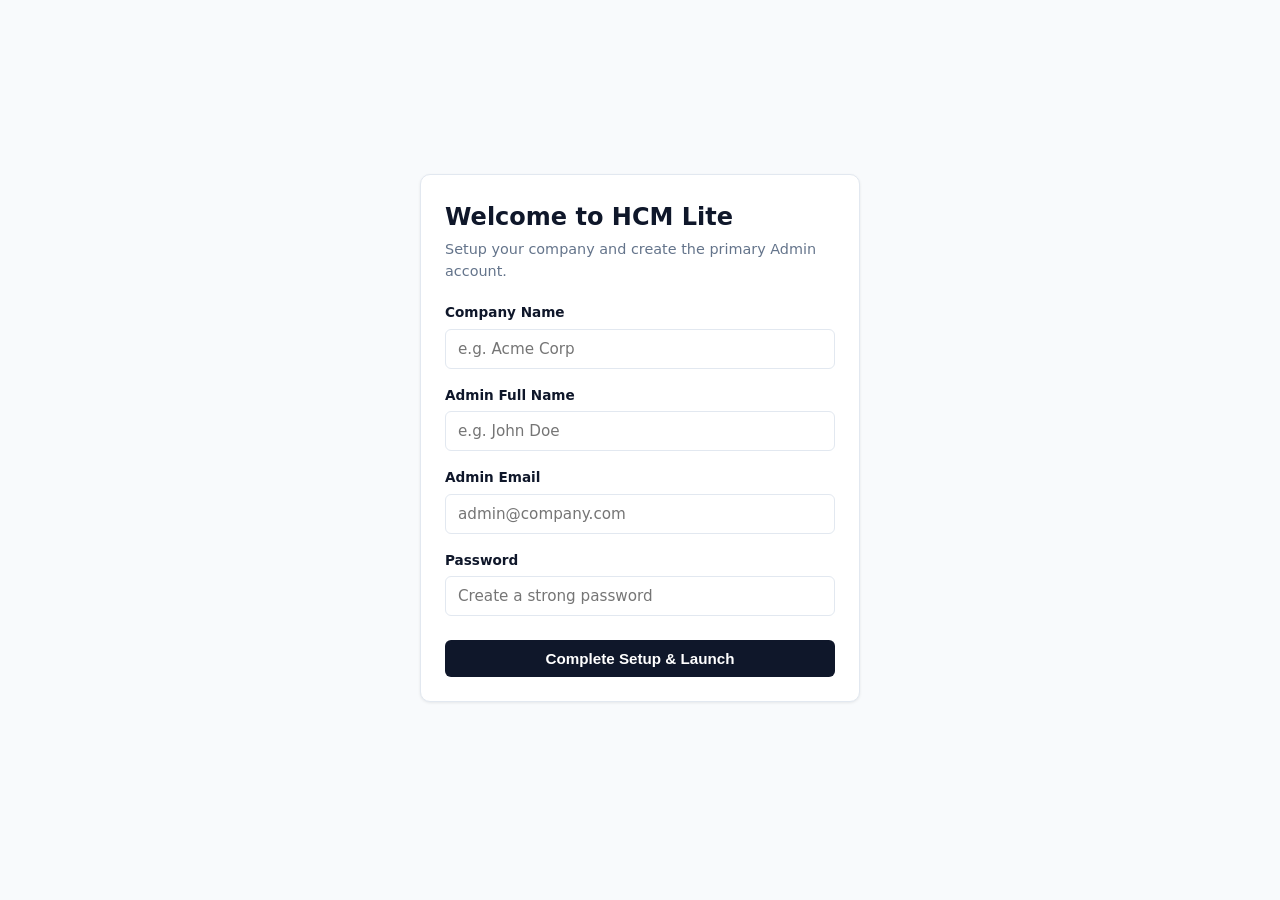
<file: index.html>
<!doctype html>
<html lang="en">
  <head>
    <meta charset="UTF-8" />
    <meta name="viewport" content="width=device-width, initial-scale=1.0" />
    <title>HCM Lite - Login & Setup</title>
    <link rel="stylesheet" href="css/style.css" />
  </head>
  <body>
    <div class="auth-wrapper">
      <!-- 1. First-Run Setup Form -->
      <div id="setupBox" class="card auth-box" style="display: none">
        <h2 style="margin-bottom: 4px">Welcome to HCM Lite</h2>
        <p
          style="
            color: var(--text-muted);
            font-size: 0.9rem;
            margin-bottom: 20px;
          "
        >
          Setup your company and create the primary Admin account.
        </p>

        <form id="setupForm" novalidate>
          <div class="form-group" id="group-compName">
            <label for="companyName">Company Name</label>
            <input
              type="text"
              id="companyName"
              class="form-control"
              placeholder="e.g. Acme Corp"
              required
            />
            <div class="error-text">Company name is required.</div>
          </div>

          <div class="form-group" id="group-adminName">
            <label for="adminName">Admin Full Name</label>
            <input
              type="text"
              id="adminName"
              class="form-control"
              placeholder="e.g. John Doe"
              required
            />
            <div class="error-text">Admin name is required.</div>
          </div>

          <div class="form-group" id="group-adminEmail">
            <label for="adminEmail">Admin Email</label>
            <input
              type="email"
              id="adminEmail"
              class="form-control"
              placeholder="admin@company.com"
              required
            />
            <div class="error-text">Please provide a valid email address.</div>
          </div>

          <div class="form-group" id="group-adminPass">
            <label for="adminPassword">Password</label>
            <input
              type="password"
              id="adminPassword"
              class="form-control"
              placeholder="Create a strong password"
              required
            />
            <div class="error-text">
              Password must be at least 4 characters.
            </div>
          </div>

          <button
            type="submit"
            class="btn btn-primary"
            style="width: 100%; margin-top: 8px"
          >
            Complete Setup & Launch
          </button>
        </form>
      </div>

      <!-- 2. Regular Login Form -->
      <div id="loginBox" class="card auth-box" style="display: none">
        <h2 id="displayCompanyName" style="margin-bottom: 4px">HCM Lite</h2>
        <p
          style="
            color: var(--text-muted);
            font-size: 0.9rem;
            margin-bottom: 20px;
          "
        >
          Sign in to access your portal.
        </p>

        <form id="loginForm" novalidate>
          <div class="form-group" id="group-loginEmail">
            <label for="loginEmail">Email Address</label>
            <input
              type="email"
              id="loginEmail"
              class="form-control"
              placeholder="name@company.com"
              required
            />
            <div class="error-text">Enter a valid email.</div>
          </div>

          <div class="form-group" id="group-loginPass">
            <label for="loginPassword">Password</label>
            <input
              type="password"
              id="loginPassword"
              class="form-control"
              placeholder="Your password"
              required
            />
            <div class="error-text">Password is required.</div>
          </div>

          <div
            id="loginAlert"
            style="
              display: none;
              padding: 10px;
              margin-bottom: 14px;
              border-radius: var(--radius-sm);
              font-size: 0.85rem;
              background: var(--danger-bg);
              color: var(--danger);
            "
          ></div>

          <button type="submit" class="btn btn-primary" style="width: 100%">
            Sign In
          </button>
        </form>
      </div>
    </div>

    <!-- External Script Files -->
    <script src="js/storage.js"></script>
    <script src="js/auth.js"></script>
  </body>
</html>
</file>
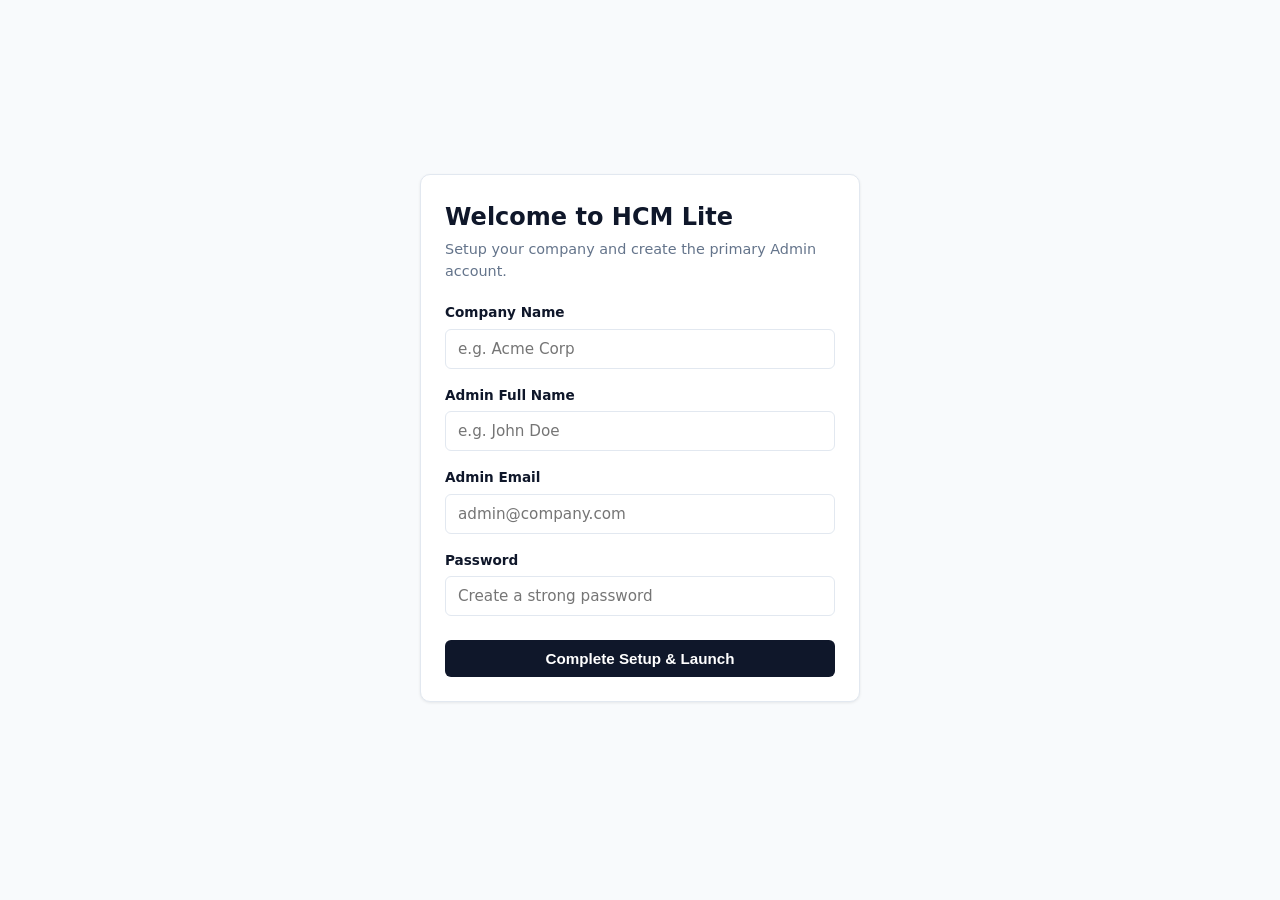
<file: pages/admin.html>
<!doctype html>
<html lang="en">
  <head>
    <meta charset="UTF-8" />
    <meta name="viewport" content="width=device-width, initial-scale=1.0" />
    <title>Admin Dashboard - HCM Lite</title>
    <link rel="stylesheet" href="../css/style.css" />
  </head>
  <body>
    <!-- Top Navigation Bar -->
    <header class="navbar">
      <div class="nav-brand" id="navCompanyName">HCM Lite</div>
      <nav class="nav-links">
        <a href="admin.html" class="active">Dashboard</a>
        <a href="employees.html">Employees</a>
        <a href="leaves.html">Leaves</a>
        <a href="settings.html">Settings</a>
        <button id="logoutBtn" class="btn btn-outline btn-sm">Logout</button>
      </nav>
    </header>

    <!-- Main Content Container -->
    <main class="container">
      <div style="margin-bottom: 24px">
        <h1 style="font-size: 1.5rem; margin-bottom: 4px">Company Overview</h1>
        <p style="color: var(--text-muted); font-size: 0.9rem">
          Welcome back, <strong id="adminNameDisplay">Admin</strong>
        </p>
      </div>

      <!-- Overview Metric Cards (CSS Grid) -->
      <section
        style="
          display: grid;
          grid-template-columns: repeat(auto-fit, minmax(200px, 1fr));
          gap: 16px;
          margin-bottom: 24px;
        "
      >
        <div class="card" style="margin-bottom: 0">
          <div
            style="
              font-size: 0.85rem;
              color: var(--text-muted);
              font-weight: 600;
            "
          >
            Total Employees
          </div>
          <div
            id="statTotalEmployees"
            style="font-size: 2rem; font-weight: 700; margin-top: 8px"
          >
            0
          </div>
        </div>

        <div class="card" style="margin-bottom: 0">
          <div
            style="
              font-size: 0.85rem;
              color: var(--text-muted);
              font-weight: 600;
            "
          >
            Today Present
          </div>
          <div
            id="statTodayPresent"
            style="
              font-size: 2rem;
              font-weight: 700;
              color: var(--success);
              margin-top: 8px;
            "
          >
            0
          </div>
        </div>

        <div class="card" style="margin-bottom: 0">
          <div
            style="
              font-size: 0.85rem;
              color: var(--text-muted);
              font-weight: 600;
            "
          >
            Today Late
          </div>
          <div
            id="statTodayLate"
            style="
              font-size: 2rem;
              font-weight: 700;
              color: var(--warning);
              margin-top: 8px;
            "
          >
            0
          </div>
        </div>

        <div class="card" style="margin-bottom: 0">
          <div
            style="
              font-size: 0.85rem;
              color: var(--text-muted);
              font-weight: 600;
            "
          >
            Pending Leaves
          </div>
          <div
            id="statPendingLeaves"
            style="
              font-size: 2rem;
              font-weight: 700;
              color: var(--danger);
              margin-top: 8px;
            "
          >
            0
          </div>
        </div>
      </section>

      <!-- Company Announcement Post Card (PDF Item 13) -->
      <section class="card" style="margin-bottom: 24px">
        <h2 style="font-size: 1.1rem; margin-bottom: 8px">
          Company Announcement
        </h2>
        <p
          style="
            color: var(--text-muted);
            font-size: 0.85rem;
            margin-bottom: 14px;
          "
        >
          Broadcast an urgent notice or update to all employee dashboards.
        </p>
        <div style="display: flex; gap: 10px; flex-wrap: wrap">
          <input
            type="text"
            id="announcementInput"
            class="form-control"
            placeholder="e.g. Office will remain closed on Friday for maintenance."
            style="flex: 1; min-width: 250px"
          />
          <button id="btnPostAnnouncement" class="btn btn-primary btn-sm">
            Post
          </button>
          <button id="btnClearAnnouncement" class="btn btn-outline btn-sm">
            Clear
          </button>
        </div>
        <div
          id="announcementPostMsg"
          style="
            display: none;
            font-size: 0.8rem;
            color: var(--success);
            margin-top: 8px;
            font-weight: 600;
          "
        >
          Announcement updated successfully!
        </div>
      </section>

      <!-- Today's Attendance Table Preview -->
      <section class="card">
        <h2 style="font-size: 1.1rem; margin-bottom: 16px">
          Today's Attendance Status
        </h2>
        <div class="table-responsive">
          <table>
            <thead>
              <tr>
                <th>Employee</th>
                <th>Department</th>
                <th>Check In</th>
                <th>Check Out</th>
                <th>Status</th>
              </tr>
            </thead>
            <tbody id="todayAttendanceTableBody">
              <!-- Dynamically rendered via JS -->
            </tbody>
          </table>
        </div>
      </section>
    </main>

    <!-- Scripts -->
    <script src="../js/storage.js"></script>
    <script src="../js/auth.js"></script>
    <script src="../js/helper.js"></script>
    <script>
      // Page access security check
      protectPage("admin");

      document.addEventListener("DOMContentLoaded", () => {
        // Load session and company info
        const session = getSession();
        const company = getCompany();

        if (company) {
          document.getElementById("navCompanyName").textContent = company.name;
        }

        if (session) {
          document.getElementById("adminNameDisplay").textContent =
            session.name;
        }

        // Logout handler
        document.getElementById("logoutBtn").addEventListener("click", () => {
          logoutUser();
        });

        // Load stats from localStorage
        const users = getUsers();
        const employees = users.filter((u) => u.role === "employee");
        const attendance = getAttendance();
        const leaves = getLeaves();

        // 1. Total employees count
        document.getElementById("statTotalEmployees").textContent =
          employees.length;

        // 2. Pending leaves count
        const pendingLeaves = leaves.filter((l) => l.status === "pending");
        document.getElementById("statPendingLeaves").textContent =
          pendingLeaves.length;

        // 3. Today's attendance filter & Table render
        const todayStr = new Date().toISOString().split("T")[0];
        const todayRecords = attendance.filter((a) => a.date === todayStr);

        const presentCount = todayRecords.filter(
          (a) => a.status === "present",
        ).length;
        const lateCount = todayRecords.filter(
          (a) => a.status === "late",
        ).length;

        document.getElementById("statTodayPresent").textContent = presentCount;
        document.getElementById("statTodayLate").textContent = lateCount;

        // Render today's attendance table
        const tableBody = document.getElementById("todayAttendanceTableBody");
        tableBody.innerHTML = "";

        if (todayRecords.length === 0) {
          tableBody.innerHTML = `
            <tr>
              <td colspan="5" style="text-align: center; color: var(--text-muted); padding: 24px;">
                No attendance records logged for today yet.
              </td>
            </tr>
          `;
        } else {
          todayRecords.forEach((rec) => {
            const emp = employees.find(
              (u) => String(u.id) === String(rec.employeeId),
            );
            const empName = emp ? emp.name : "Unknown Employee";
            const empDept = emp ? emp.department : "General";

            let badgeClass = "badge-present";
            if (rec.status === "late") badgeClass = "badge-late";
            else if (rec.status === "halfday") badgeClass = "badge-halfday";
            else if (rec.status === "absent") badgeClass = "badge-absent";

            const tr = document.createElement("tr");
            tr.innerHTML = `
              <td><strong>${empName}</strong></td>
              <td><span class="badge" style="background: #e2e8f0; color: #334155;">${empDept}</span></td>
              <td>${rec.checkIn || "--:--"}</td>
              <td>${rec.checkOut || "--:--"}</td>
              <td><span class="badge ${badgeClass}">${rec.status}</span></td>
            `;
            tableBody.appendChild(tr);
          });
        }

        // Announcement handlers (PDF Item 13)
        const announcementInput = document.getElementById("announcementInput");
        const btnPostAnnouncement = document.getElementById(
          "btnPostAnnouncement",
        );
        const btnClearAnnouncement = document.getElementById(
          "btnClearAnnouncement",
        );
        const announcementPostMsg = document.getElementById(
          "announcementPostMsg",
        );

        // Load existing announcement
        announcementInput.value = getAnnouncement() || "";

        btnPostAnnouncement.addEventListener("click", () => {
          const text = announcementInput.value.trim();
          saveAnnouncement(text);
          announcementPostMsg.textContent =
            "Announcement updated successfully!";
          announcementPostMsg.style.display = "block";
          setTimeout(() => {
            announcementPostMsg.style.display = "none";
          }, 2500);
        });

        btnClearAnnouncement.addEventListener("click", () => {
          announcementInput.value = "";
          saveAnnouncement("");
          announcementPostMsg.textContent = "Announcement cleared!";
          announcementPostMsg.style.display = "block";
          setTimeout(() => {
            announcementPostMsg.style.display = "none";
            announcementPostMsg.textContent =
              "Announcement updated successfully!";
          }, 2500);
        });
      });
    </script>
  </body>
</html>
</file>
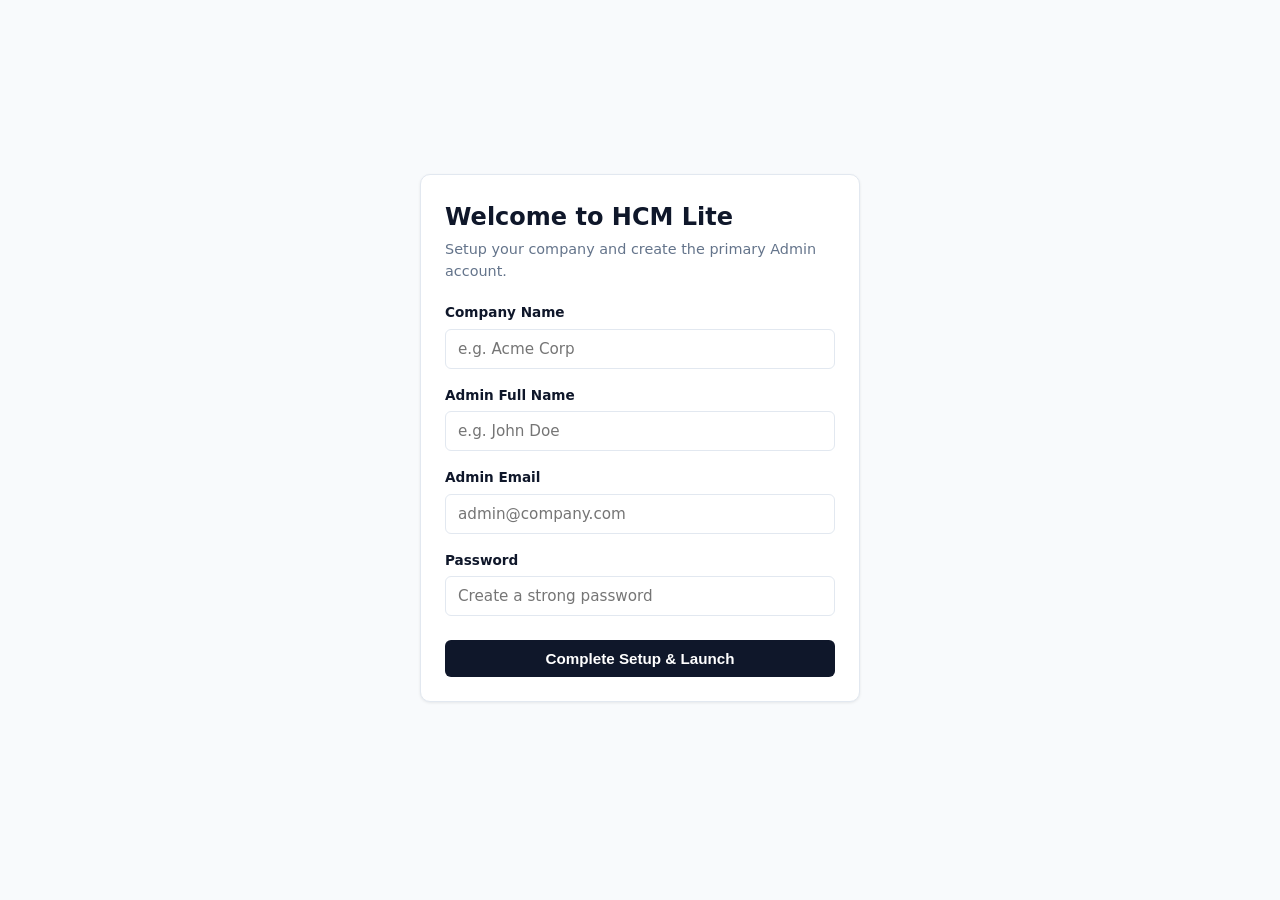
<file: pages/employee.html>
<!doctype html>
<html lang="en">
  <head>
    <meta charset="UTF-8" />
    <meta name="viewport" content="width=device-width, initial-scale=1.0" />
    <title>Employee Dashboard - HCM Lite</title>
    <link rel="stylesheet" href="../css/style.css" />
  </head>
  <body>
    <!-- Top Navigation Bar -->
    <header class="navbar">
      <div class="nav-brand" id="navCompanyName">HCM Lite</div>
      <nav class="nav-links">
        <a href="employee.html" class="active">My Dashboard</a>
        <a href="payslip.html">My Payslip</a>
        <button id="logoutBtn" class="btn btn-outline btn-sm">Logout</button>
      </nav>
    </header>

    <main class="container">
      <div
        style="
          display: flex;
          justify-content: space-between;
          align-items: center;
          margin-bottom: 24px;
          flex-wrap: wrap;
          gap: 12px;
        "
      >
        <div>
          <h1 style="font-size: 1.5rem; margin-bottom: 4px">
            Employee Self-Service
          </h1>
          <p style="color: var(--text-muted); font-size: 0.9rem">
            Welcome back, <strong id="empNameDisplay">Employee</strong> (<span
              id="empDeptDisplay"
              >Department</span
            >)
          </p>
        </div>
        <button id="btnOpenLeaveModal" class="btn btn-primary">
          + Apply for Leave
        </button>
      </div>

      <!-- Company Announcement Banner (PDF Item 13) -->
      <div
        id="employeeAnnouncementBox"
        class="card"
        style="
          display: none;
          background: #eff6ff;
          border-left: 4px solid #3b82f6;
          padding: 14px 18px;
          margin-bottom: 20px;
        "
      >
        <div style="font-size: 0.8rem; font-weight: 700; color: #1d4ed8; text-transform: uppercase; letter-spacing: 0.5px; margin-bottom: 4px;">
          📢 Company Announcement
        </div>
        <div id="employeeAnnouncementText" style="font-size: 0.95rem; color: #1e3a8a; line-height: 1.4;"></div>
      </div>

      <!-- Action Card: Daily Punching -->
      <section class="card">
        <h2 style="font-size: 1.1rem; margin-bottom: 12px">
          Today's Attendance Punch
        </h2>
        <div
          style="display: flex; gap: 16px; align-items: center; flex-wrap: wrap"
        >
          <button id="btnCheckIn" class="btn btn-primary">Check In</button>
          <button id="btnCheckOut" class="btn btn-outline" disabled>
            Check Out
          </button>
          <div
            id="punchStatusText"
            style="font-size: 0.9rem; color: var(--text-muted)"
          >
            Status: Not Checked In
          </div>
        </div>
      </section>

      <!-- Personal Summary Stats -->
      <section
        style="
          display: grid;
          grid-template-columns: repeat(auto-fit, minmax(200px, 1fr));
          gap: 16px;
          margin-bottom: 24px;
        "
      >
        <div class="card" style="margin-bottom: 0">
          <div
            style="
              font-size: 0.85rem;
              color: var(--text-muted);
              font-weight: 600;
            "
          >
            Present Days
          </div>
          <div
            id="statPresentDays"
            style="
              font-size: 2rem;
              font-weight: 700;
              color: var(--success);
              margin-top: 8px;
            "
          >
            0
          </div>
        </div>

        <div class="card" style="margin-bottom: 0">
          <div
            style="
              font-size: 0.85rem;
              color: var(--text-muted);
              font-weight: 600;
            "
          >
            Late Marks
          </div>
          <div
            id="statLateDays"
            style="
              font-size: 2rem;
              font-weight: 700;
              color: var(--warning);
              margin-top: 8px;
            "
          >
            0
          </div>
        </div>

        <div class="card" style="margin-bottom: 0">
          <div
            style="
              font-size: 0.85rem;
              color: var(--text-muted);
              font-weight: 600;
            "
          >
            Half Days
          </div>
          <div
            id="statHalfDays"
            style="
              font-size: 2rem;
              font-weight: 700;
              color: var(--warning);
              margin-top: 8px;
            "
          >
            0
          </div>
        </div>

        <div class="card" style="margin-bottom: 0">
          <div
            style="
              font-size: 0.85rem;
              color: var(--text-muted);
              font-weight: 600;
            "
          >
            Remaining Leaves
          </div>
          <div
            id="statLeavesLeft"
            style="
              font-size: 2rem;
              font-weight: 700;
              color: var(--primary);
              margin-top: 8px;
            "
          >
            0
          </div>
        </div>
      </section>

      <!-- Personal Attendance History Table -->
      <section class="card">
        <h2 style="font-size: 1.1rem; margin-bottom: 16px">
          My Attendance Records
        </h2>
        <div class="table-responsive">
          <table>
            <thead>
              <tr>
                <th>Date</th>
                <th>Check In</th>
                <th>Check Out</th>
                <th>Total Hours</th>
                <th>Status</th>
              </tr>
            </thead>
            <tbody id="attendanceTableBody"></tbody>
          </table>
        </div>
      </section>

      <!-- My Leave Applications Table -->
      <section class="card">
        <h2 style="font-size: 1.1rem; margin-bottom: 16px">
          My Leave Applications
        </h2>
        <div class="table-responsive">
          <table>
            <thead>
              <tr>
                <th>Type</th>
                <th>From</th>
                <th>To</th>
                <th>Days</th>
                <th>Reason</th>
                <th>Status</th>
                <th>Admin Comment</th>
              </tr>
            </thead>
            <tbody id="myLeavesTableBody"></tbody>
          </table>
        </div>
      </section>
    </main>

    <!-- Leave Application Modal -->
    <div
      id="leaveModal"
      style="
        display: none;
        position: fixed;
        inset: 0;
        background: rgba(0, 0, 0, 0.5);
        z-index: 100;
        align-items: center;
        justify-content: center;
        padding: 16px;
      "
    >
      <div class="card" style="width: 100%; max-width: 480px; margin: 0">
        <div
          style="
            display: flex;
            justify-content: space-between;
            align-items: center;
            margin-bottom: 16px;
          "
        >
          <h3>Apply for Leave</h3>
          <button
            id="btnCloseLeaveModal"
            style="
              background: none;
              border: none;
              font-size: 1.5rem;
              cursor: pointer;
              color: var(--text-muted);
            "
          >
            &times;
          </button>
        </div>

        <div
          id="leaveFormError"
          style="
            display: none;
            padding: 10px;
            margin-bottom: 14px;
            border-radius: var(--radius-sm);
            font-size: 0.85rem;
            background: var(--danger-bg);
            color: var(--danger);
          "
        ></div>

        <form id="leaveApplyForm" novalidate>
          <div class="form-group">
            <label for="leaveType">Leave Type</label>
            <select id="leaveType" class="form-control" required>
              <option value="Casual">Casual Leave</option>
              <option value="Sick">Sick Leave</option>
              <option value="Annual">Annual Leave</option>
            </select>
          </div>

          <div style="display: grid; grid-template-columns: 1fr 1fr; gap: 16px">
            <div class="form-group">
              <label for="leaveFrom">From Date</label>
              <input type="date" id="leaveFrom" class="form-control" required />
            </div>

            <div class="form-group">
              <label for="leaveTo">To Date</label>
              <input type="date" id="leaveTo" class="form-control" required />
            </div>
          </div>

          <div class="form-group">
            <label for="leaveReason">Reason</label>
            <textarea
              id="leaveReason"
              class="form-control"
              rows="3"
              placeholder="Brief reason..."
              required
            ></textarea>
          </div>

          <div
            style="
              display: flex;
              justify-content: flex-end;
              gap: 10px;
              margin-top: 16px;
            "
          >
            <button
              type="button"
              id="btnCancelLeaveModal"
              class="btn btn-outline"
            >
              Cancel
            </button>
            <button type="submit" class="btn btn-primary">
              Submit Application
            </button>
          </div>
        </form>
      </div>
    </div>

    <!-- Scripts -->
    <script src="../js/storage.js"></script>
    <script src="../js/auth.js"></script>
    <script src="../js/attendance.js"></script>
    <script src="../js/leave.js"></script>
    <script src="../js/helper.js"></script>
    <script>
      // Load announcement on employee dashboard
      document.addEventListener("DOMContentLoaded", () => {
        const announcementBox = document.getElementById("employeeAnnouncementBox");
        const announcementText = document.getElementById("employeeAnnouncementText");
        const activeNotice = getAnnouncement();

        if (activeNotice && activeNotice.trim() !== "") {
          announcementText.textContent = activeNotice;
          announcementBox.style.display = "block";
        } else {
          announcementBox.style.display = "none";
        }
      });
    </script>
  </body>
</html>
</file>
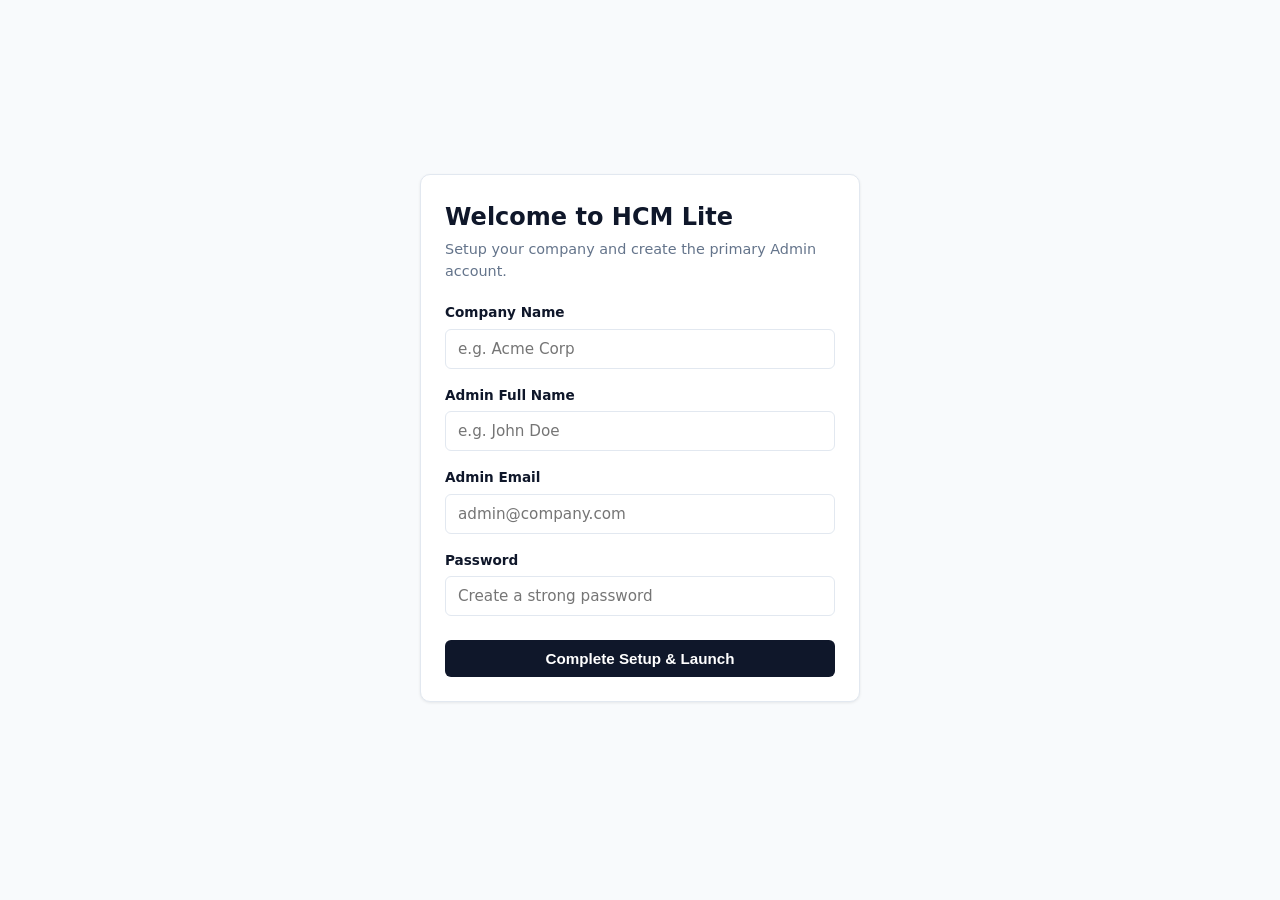
<file: pages/employees.html>
<!doctype html>
<html lang="en">
  <head>
    <meta charset="UTF-8" />
    <meta name="viewport" content="width=device-width, initial-scale=1.0" />
    <title>Manage Employees - HCM Lite</title>
    <link rel="stylesheet" href="../css/style.css" />
  </head>
  <body>
    <!-- Top Navigation Bar -->
    <header class="navbar">
      <div class="nav-brand" id="navCompanyName">HCM Lite</div>
      <nav class="nav-links">
        <a href="admin.html">Dashboard</a>
        <a href="employees.html" class="active">Employees</a>
        <a href="leaves.html">Leaves</a>
        <a href="settings.html">Settings</a>
        <button id="logoutBtn" class="btn btn-outline btn-sm">Logout</button>
      </nav>
    </header>

    <main class="container">
      <div
        style="
          display: flex;
          justify-content: space-between;
          align-items: center;
          margin-bottom: 24px;
          flex-wrap: wrap;
          gap: 12px;
        "
      >
        <div>
          <h1 style="font-size: 1.5rem; margin-bottom: 4px">
            Employees Management
          </h1>
          <p style="color: var(--text-muted); font-size: 0.9rem">
            Add new staff, assign departments, and maintain records.
          </p>
        </div>
        <button id="openAddModalBtn" class="btn btn-primary">
          + Add New Employee
        </button>
      </div>

      <!-- Search and Filter Controls -->
      <div class="card" style="padding: 16px; margin-bottom: 16px">
        <div style="display: grid; grid-template-columns: 2fr 1fr; gap: 16px">
          <div>
            <input
              type="text"
              id="searchInput"
              class="form-control"
              placeholder="Search by name or email..."
            />
          </div>
          <div>
            <select id="departmentFilter" class="form-control">
              <option value="ALL">All Departments</option>
              <option value="Engineering">Engineering</option>
              <option value="Design">Design</option>
              <option value="Marketing">Marketing</option>
              <option value="HR">HR</option>
              <option value="Finance">Finance</option>
              <option value="Operations">Operations</option>
            </select>
          </div>
        </div>
      </div>

      <!-- Employees Data Table -->
      <div class="card">
        <div class="table-responsive">
          <table>
            <thead>
              <tr>
                <th>Name</th>
                <th>Email</th>
                <th>Department</th>
                <th>Monthly Salary</th>
                <th>Actions</th>
              </tr>
            </thead>
            <tbody id="employeesTableBody">
              <!-- Dynamically populated via JS -->
            </tbody>
          </table>
        </div>
      </div>
    </main>

    <!-- Modal Form (Add / Edit Employee) -->
    <div
      id="employeeModal"
      style="
        display: none;
        position: fixed;
        inset: 0;
        background: rgba(0, 0, 0, 0.5);
        z-index: 100;
        align-items: center;
        justify-content: center;
        padding: 16px;
      "
    >
      <div class="card" style="width: 100%; max-width: 480px; margin: 0">
        <div
          style="
            display: flex;
            justify-content: space-between;
            align-items: center;
            margin-bottom: 16px;
          "
        >
          <h3 id="modalTitle">Add New Employee</h3>
          <button
            id="closeModalBtn"
            style="
              background: none;
              border: none;
              font-size: 1.5rem;
              cursor: pointer;
              color: var(--text-muted);
            "
          >
            &times;
          </button>
        </div>

        <form id="employeeForm" novalidate>
          <input type="hidden" id="employeeId" value="" />

          <div class="form-group" id="group-empName">
            <label for="empName">Full Name</label>
            <input
              type="text"
              id="empName"
              class="form-control"
              placeholder="e.g. Ali Ahmed"
              required
            />
            <div class="error-text">Full name is required.</div>
          </div>

          <div class="form-group" id="group-empEmail">
            <label for="empEmail">Email Address</label>
            <input
              type="email"
              id="empEmail"
              class="form-control"
              placeholder="ali@company.com"
              required
            />
            <div class="error-text" id="empEmailError">
              Valid email is required.
            </div>
          </div>

          <div class="form-group" id="group-empPassword">
            <label for="empPassword">Password (For employee login)</label>
            <input
              type="password"
              id="empPassword"
              class="form-control"
              placeholder="At least 4 characters"
              required
            />
            <div class="error-text">
              Password must be at least 4 characters.
            </div>
          </div>

          <div style="display: grid; grid-template-columns: 1fr 1fr; gap: 16px">
            <div class="form-group" id="group-empDept">
              <label for="empDept">Department</label>
              <select id="empDept" class="form-control" required>
                <option value="">Select Dept</option>
                <option value="Engineering">Engineering</option>
                <option value="Design">Design</option>
                <option value="Marketing">Marketing</option>
                <option value="HR">HR</option>
                <option value="Finance">Finance</option>
                <option value="Operations">Operations</option>
              </select>
              <div class="error-text">Select department.</div>
            </div>

            <div class="form-group" id="group-empSalary">
              <label for="empSalary">Monthly Salary</label>
              <input
                type="number"
                id="empSalary"
                class="form-control"
                placeholder="e.g. 60000"
                min="1"
                required
              />
              <div class="error-text">Salary must be greater than 0.</div>
            </div>
          </div>

          <div
            style="
              display: flex;
              justify-content: flex-end;
              gap: 10px;
              margin-top: 16px;
            "
          >
            <button type="button" id="cancelModalBtn" class="btn btn-outline">
              Cancel
            </button>
            <button type="submit" id="saveEmployeeBtn" class="btn btn-primary">
              Save Employee
            </button>
          </div>
        </form>
      </div>
    </div>

    <!-- Scripts -->
    <script src="../js/storage.js"></script>
    <script src="../js/auth.js"></script>
    <script src="../js/employees.js"></script>
  </body>
</html>
</file>
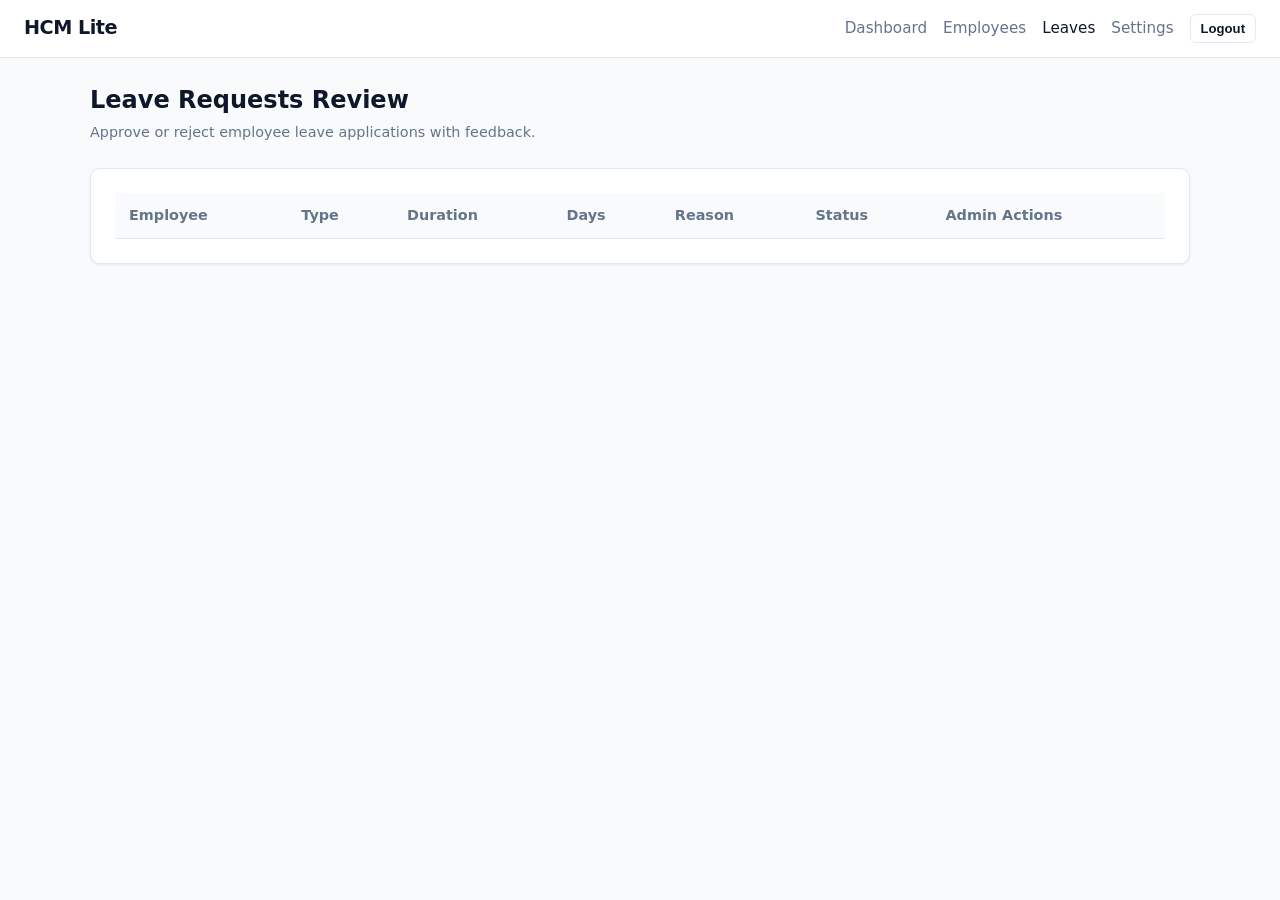
<file: pages/leaves.html>
<!doctype html>
<html lang="en">
  <head>
    <meta charset="UTF-8" />
    <meta name="viewport" content="width=device-width, initial-scale=1.0" />
    <title>Leave Requests - HCM Lite</title>
    <link rel="stylesheet" href="../css/style.css" />
  </head>
  <body>
    <!-- Top Navigation Bar -->
    <header class="navbar">
      <div class="nav-brand" id="navCompanyName">HCM Lite</div>
      <nav class="nav-links">
        <a href="admin.html">Dashboard</a>
        <a href="employees.html">Employees</a>
        <a href="leaves.html" class="active">Leaves</a>
        <a href="settings.html">Settings</a>
        <button id="logoutBtn" class="btn btn-outline btn-sm">Logout</button>
      </nav>
    </header>

    <main class="container">
      <div style="margin-bottom: 24px">
        <h1 style="font-size: 1.5rem; margin-bottom: 4px">
          Leave Requests Review
        </h1>
        <p style="color: var(--text-muted); font-size: 0.9rem">
          Approve or reject employee leave applications with feedback.
        </p>
      </div>

      <div class="card">
        <div class="table-responsive">
          <table>
            <thead>
              <tr>
                <th>Employee</th>
                <th>Type</th>
                <th>Duration</th>
                <th>Days</th>
                <th>Reason</th>
                <th>Status</th>
                <th>Admin Actions</th>
              </tr>
            </thead>
            <tbody id="adminLeavesTableBody">
              <!-- Dynamically populated via leave.js -->
            </tbody>
          </table>
        </div>
      </div>
    </main>

    <!-- Review Action Modal (Approve / Reject with Comment) -->
    <div
      id="reviewModal"
      style="
        display: none;
        position: fixed;
        inset: 0;
        background: rgba(0, 0, 0, 0.5);
        z-index: 100;
        align-items: center;
        justify-content: center;
        padding: 16px;
      "
    >
      <div class="card" style="width: 100%; max-width: 440px; margin: 0">
        <h3 id="reviewModalTitle" style="margin-bottom: 8px">Review Leave</h3>
        <p
          id="reviewModalSub"
          style="
            color: var(--text-muted);
            font-size: 0.85rem;
            margin-bottom: 16px;
          "
        ></p>

        <form id="reviewActionForm">
          <input type="hidden" id="reviewLeaveId" value="" />
          <input type="hidden" id="reviewDecision" value="" />

          <div class="form-group">
            <label for="adminComment">Comment / Note</label>
            <input
              type="text"
              id="adminComment"
              class="form-control"
              placeholder="e.g. Approved. Take care!"
              required
            />
          </div>

          <div
            style="
              display: flex;
              justify-content: flex-end;
              gap: 10px;
              margin-top: 16px;
            "
          >
            <button type="button" id="btnCancelReview" class="btn btn-outline">
              Cancel
            </button>
            <button type="submit" id="btnConfirmReview" class="btn btn-primary">
              Confirm
            </button>
          </div>
        </form>
      </div>
    </div>

    <!-- Scripts -->
    <script src="../js/storage.js"></script>
    <script src="../js/auth.js"></script>
    <script src="../js/leave.js"></script>
  </body>
</html>
</file>
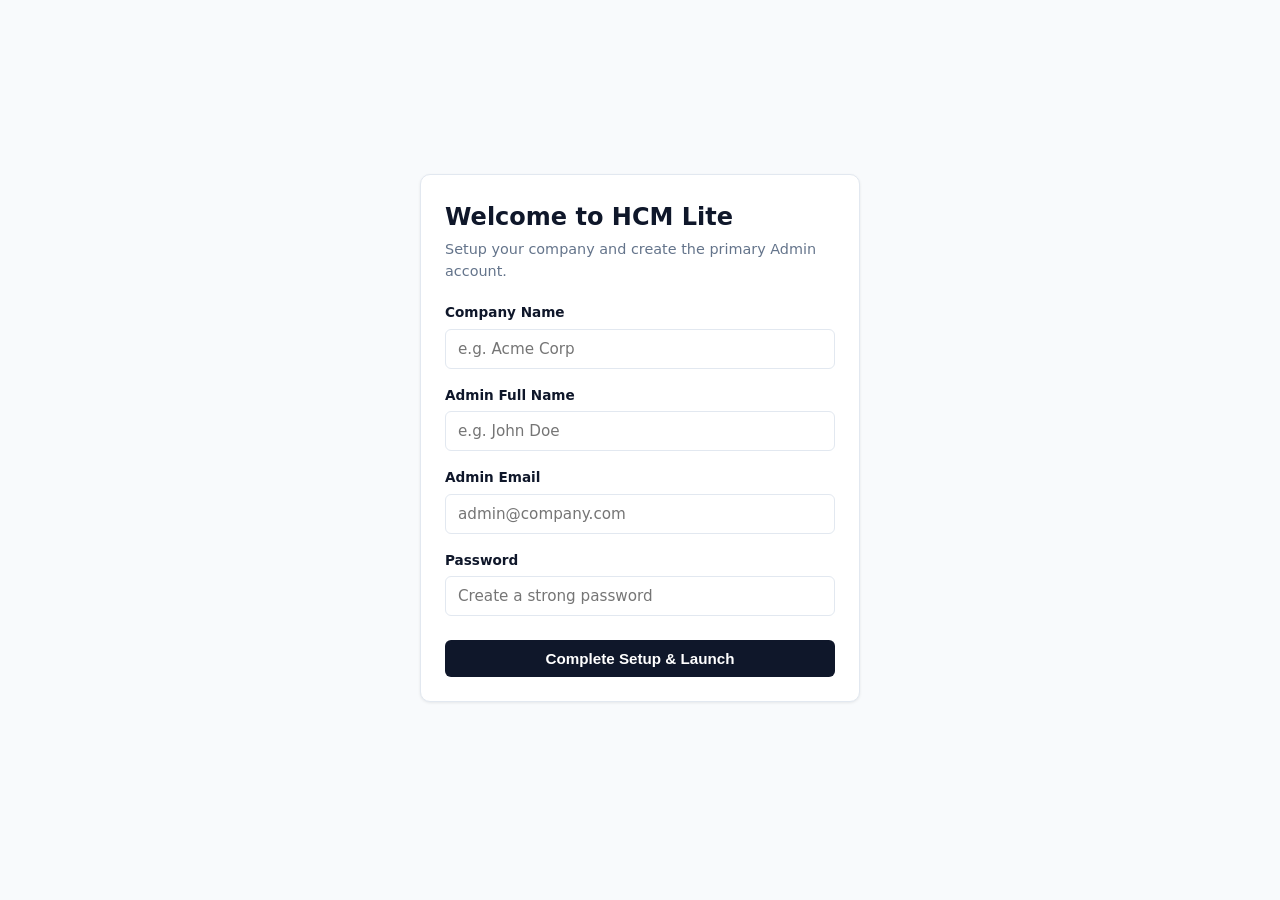
<file: pages/payslip.html>
<!doctype html>
<html lang="en">
  <head>
    <meta charset="UTF-8" />
    <meta name="viewport" content="width=device-width, initial-scale=1.0" />
    <title>Monthly Payslip - HCM Lite</title>
    <link rel="stylesheet" href="../css/style.css" />
    <style>
      @media print {
        .navbar,
        .no-print {
          display: none !important;
        }
        .container {
          width: 100% !important;
          max-width: 100% !important;
          padding: 0 !important;
        }
        .card {
          border: none !important;
          box-shadow: none !important;
          padding: 0 !important;
        }
      }
    </style>
  </head>
  <body>
    <!-- Top Navigation Bar -->
    <header class="navbar">
      <div class="nav-brand" id="navCompanyName">HCM Lite</div>
      <nav class="nav-links">
        <a href="#" id="backDashboardLink">Back to Dashboard</a>
        <button id="logoutBtn" class="btn btn-outline btn-sm">Logout</button>
      </nav>
    </header>

    <main class="container">
      <!-- Admin Employee Selector & Month Filters -->
      <div class="card no-print" style="padding: 16px; margin-bottom: 20px">
        <div
          style="
            display: flex;
            gap: 16px;
            align-items: center;
            justify-content: space-between;
            flex-wrap: wrap;
          "
        >
          <div
            style="
              display: flex;
              gap: 16px;
              align-items: center;
              flex-wrap: wrap;
            "
          >
            <div
              id="adminSelectorWrapper"
              style="display: none; min-width: 220px"
            >
              <label
                for="selectEmployee"
                style="
                  font-size: 0.8rem;
                  font-weight: 600;
                  display: block;
                  margin-bottom: 4px;
                "
                >Select Employee</label
              >
              <select id="selectEmployee" class="form-control"></select>
            </div>
            <div>
              <label
                for="selectMonth"
                style="
                  font-size: 0.8rem;
                  font-weight: 600;
                  display: block;
                  margin-bottom: 4px;
                "
                >Salary Month</label
              >
              <input type="month" id="selectMonth" class="form-control" />
            </div>
          </div>
          <div>
            <button
              id="btnPrintPayslip"
              class="btn btn-primary"
              style="margin-top: 18px"
            >
              Print / Save as PDF
            </button>
          </div>
        </div>
      </div>

      <!-- Printable Payslip Slip Card -->
      <div
        class="card"
        id="payslipContainer"
        style="
          max-width: 750px;
          margin: 0 auto;
          border: 1px solid var(--border-color);
          padding: 32px;
        "
      >
        <div
          style="
            border-bottom: 2px solid var(--text-main);
            padding-bottom: 16px;
            margin-bottom: 24px;
            display: flex;
            justify-content: space-between;
            align-items: flex-start;
          "
        >
          <div>
            <h2
              id="slipCompanyName"
              style="font-size: 1.4rem; font-weight: 700; margin-bottom: 2px"
            >
              Saylani IT
            </h2>
            <p style="color: var(--text-muted); font-size: 0.85rem">
              Official Monthly Salary Statement
            </p>
          </div>
          <div style="text-align: right">
            <span
              class="badge badge-approved"
              style="font-size: 0.85rem; padding: 6px 12px"
              >GENERATED</span
            >
            <div
              id="slipMonthDisplay"
              style="font-size: 0.9rem; font-weight: 600; margin-top: 6px"
            >
              October 2026
            </div>
          </div>
        </div>

        <!-- Employee Info Grid -->
        <div
          style="
            display: grid;
            grid-template-columns: 1fr 1fr;
            gap: 16px;
            margin-bottom: 24px;
            background: #f8fafc;
            padding: 16px;
            border-radius: var(--radius-sm);
          "
        >
          <div>
            <p style="font-size: 0.8rem; color: var(--text-muted)">
              Employee Name
            </p>
            <p id="slipEmpName" style="font-weight: 600">--</p>
          </div>
          <div>
            <p style="font-size: 0.8rem; color: var(--text-muted)">
              Email Address
            </p>
            <p id="slipEmpEmail" style="font-weight: 600">--</p>
          </div>
          <div>
            <p style="font-size: 0.8rem; color: var(--text-muted)">
              Department
            </p>
            <p id="slipEmpDept" style="font-weight: 600">--</p>
          </div>
          <div>
            <p style="font-size: 0.8rem; color: var(--text-muted)">
              Total Monthly Working Days
            </p>
            <p id="slipWorkingDays" style="font-weight: 600">22 Days</p>
          </div>
        </div>

        <!-- Calculation Breakdown Table -->
        <div class="table-responsive" style="margin-bottom: 24px">
          <table>
            <thead>
              <tr>
                <th>Attendance Metric</th>
                <th>Days Count</th>
                <th>Rate / Formula</th>
                <th style="text-align: right">Amount Impact</th>
              </tr>
            </thead>
            <tbody>
              <tr>
                <td>Basic Monthly Salary</td>
                <td>--</td>
                <td>Fixed Package</td>
                <td
                  style="text-align: right; font-weight: 600"
                  id="slipBasicSalary"
                >
                  Rs. 0
                </td>
              </tr>
              <tr>
                <td>Absent Days</td>
                <td id="slipAbsentCount">0</td>
                <td>Per Day Salary</td>
                <td
                  style="text-align: right; color: var(--danger)"
                  id="slipAbsentDeduction"
                >
                  - Rs. 0
                </td>
              </tr>
              <tr>
                <td>Half Days (Under 5 hrs)</td>
                <td id="slipHalfDayCount">0</td>
                <td>0.5 x Per Day</td>
                <td
                  style="text-align: right; color: var(--warning)"
                  id="slipHalfDayDeduction"
                >
                  - Rs. 0
                </td>
              </tr>
              <tr style="background: #f1f5f9; font-weight: 700">
                <td colspan="3">Net Payable Salary</td>
                <td
                  style="
                    text-align: right;
                    font-size: 1.1rem;
                    color: var(--success);
                  "
                  id="slipNetSalary"
                >
                  Rs. 0
                </td>
              </tr>
            </tbody>
          </table>
        </div>

        <div
          style="
            border-top: 1px dashed var(--border-color);
            padding-top: 20px;
            display: flex;
            justify-content: space-between;
            color: var(--text-muted);
            font-size: 0.8rem;
          "
        >
          <div>This is a system-generated payslip from HCM Lite.</div>
          <div>Authorized Signature: __________________</div>
        </div>
      </div>
    </main>

    <!-- Scripts -->
    <script src="../js/storage.js"></script>
    <script src="../js/auth.js"></script>
    <script>
      // Allow any logged in user
      protectPage();

      document.addEventListener("DOMContentLoaded", () => {
        const session = getSession();
        const company = getCompany() || {
          name: "HCM Lite",
          workingDays: ["Monday", "Tuesday", "Wednesday", "Thursday", "Friday"],
        };
        const users = getUsers();
        const employees = users.filter((u) => u.role === "employee");

        // UI elements
        const navBrand = document.getElementById("navCompanyName");
        const backLink = document.getElementById("backDashboardLink");
        const adminWrapper = document.getElementById("adminSelectorWrapper");
        const selectEmployee = document.getElementById("selectEmployee");
        const selectMonth = document.getElementById("selectMonth");
        const btnPrint = document.getElementById("btnPrintPayslip");

        navBrand.textContent = company.name;
        document.getElementById("slipCompanyName").textContent = company.name;
        document
          .getElementById("logoutBtn")
          .addEventListener("click", () => logoutUser());

        // Back link navigation based on role
        if (session.role === "admin") {
          backLink.href = "admin.html";
          adminWrapper.style.display = "block";
          // Populate employee select
          employees.forEach((emp) => {
            const opt = document.createElement("option");
            opt.value = emp.id;
            opt.textContent = `${emp.name} (${emp.department})`;
            selectEmployee.appendChild(opt);
          });
        } else {
          backLink.href = "employee.html";
        }

        // Set default current month (YYYY-MM)
        const now = new Date();
        const yearMonth = `${now.getFullYear()}-${String(now.getMonth() + 1).padStart(2, "0")}`;
        selectMonth.value = yearMonth;

        // Print handler
        btnPrint.addEventListener("click", () => {
          window.print();
        });

        // Calculate working days in a given year-month
        function getMonthWorkingDays(year, month) {
          const dayNames = [
            "Sunday",
            "Monday",
            "Tuesday",
            "Wednesday",
            "Thursday",
            "Friday",
            "Saturday",
          ];
          const validDays = company.workingDays || [
            "Monday",
            "Tuesday",
            "Wednesday",
            "Thursday",
            "Friday",
          ];
          const totalDays = new Date(year, month, 0).getDate();
          let count = 0;

          for (let d = 1; d <= totalDays; d++) {
            const dayOfWeek = dayNames[new Date(year, month - 1, d).getDay()];
            if (validDays.includes(dayOfWeek)) {
              count++;
            }
          }
          return count || 22; // fallback to 22 if none matched
        }

        // Render Payslip Calculation
        function generateSlip() {
          let targetEmpId =
            session.role === "admin" ? selectEmployee.value : session.id;
          const targetEmp = employees.find(
            (u) => String(u.id) === String(targetEmpId),
          );

          if (!targetEmp) {
            document.getElementById("payslipContainer").style.display = "none";
            return;
          }
          document.getElementById("payslipContainer").style.display = "block";

          const [selectedYear, selectedMonthStr] = selectMonth.value
            .split("-")
            .map(Number);
          const monthWorkingDays = getMonthWorkingDays(
            selectedYear,
            selectedMonthStr,
          );

          // Populate basic details
          document.getElementById("slipEmpName").textContent = targetEmp.name;
          document.getElementById("slipEmpEmail").textContent = targetEmp.email;
          document.getElementById("slipEmpDept").textContent =
            targetEmp.department;
          document.getElementById("slipWorkingDays").textContent =
            `${monthWorkingDays} Days`;

          const dateObj = new Date(selectedYear, selectedMonthStr - 1);
          document.getElementById("slipMonthDisplay").textContent =
            dateObj.toLocaleString("en-US", { month: "long", year: "numeric" });

          // Calculate attendance & deductions for selected month
          const attendance = getAttendance();
          const targetMonthPrefix = selectMonth.value; // "YYYY-MM"
          const monthRecords = attendance.filter(
            (a) =>
              String(a.employeeId) === String(targetEmp.id) &&
              a.date.startsWith(targetMonthPrefix),
          );

          const halfDays = monthRecords.filter(
            (a) => a.status === "halfday",
          ).length;
          const presentDays = monthRecords.filter(
            (a) => a.status === "present" || a.status === "late",
          ).length;

          // Leaves approved
          const leaves = getLeaves();
          const approvedLeaves = leaves.filter(
            (l) =>
              String(l.employeeId) === String(targetEmp.id) &&
              l.status === "approved" &&
              l.from.startsWith(targetMonthPrefix),
          );
          const leaveDaysCount = approvedLeaves.reduce(
            (sum, l) => sum + (Number(l.days) || 0),
            0,
          );

          // Absent days = month working days minus (present + halfdays + approved leaves)
          const attendedTotal = presentDays + halfDays + leaveDaysCount;
          const absentDays = Math.max(0, monthWorkingDays - attendedTotal);

          // Business Rules Formulas (PDF Section 3)
          const monthlySalary = Number(targetEmp.salary) || 0;
          const perDaySalary = monthlySalary / monthWorkingDays;
          const absentDeduction = perDaySalary * absentDays;
          const halfDayDeduction = perDaySalary * (0.5 * halfDays);
          const totalDeduction = absentDeduction + halfDayDeduction;
          const netSalary = Math.max(0, monthlySalary - totalDeduction);

          // Display in table
          document.getElementById("slipBasicSalary").textContent =
            `Rs. ${monthlySalary.toLocaleString()}`;
          document.getElementById("slipAbsentCount").textContent =
            `${absentDays} day(s)`;
          document.getElementById("slipAbsentDeduction").textContent =
            `- Rs. ${Math.round(absentDeduction).toLocaleString()}`;
          document.getElementById("slipHalfDayCount").textContent =
            `${halfDays} day(s)`;
          document.getElementById("slipHalfDayDeduction").textContent =
            `- Rs. ${Math.round(halfDayDeduction).toLocaleString()}`;
          document.getElementById("slipNetSalary").textContent =
            `Rs. ${Math.round(netSalary).toLocaleString()}`;
        }

        selectEmployee.addEventListener("change", generateSlip);
        selectMonth.addEventListener("change", generateSlip);

        generateSlip();
      });
    </script>
  </body>
</html>
</file>
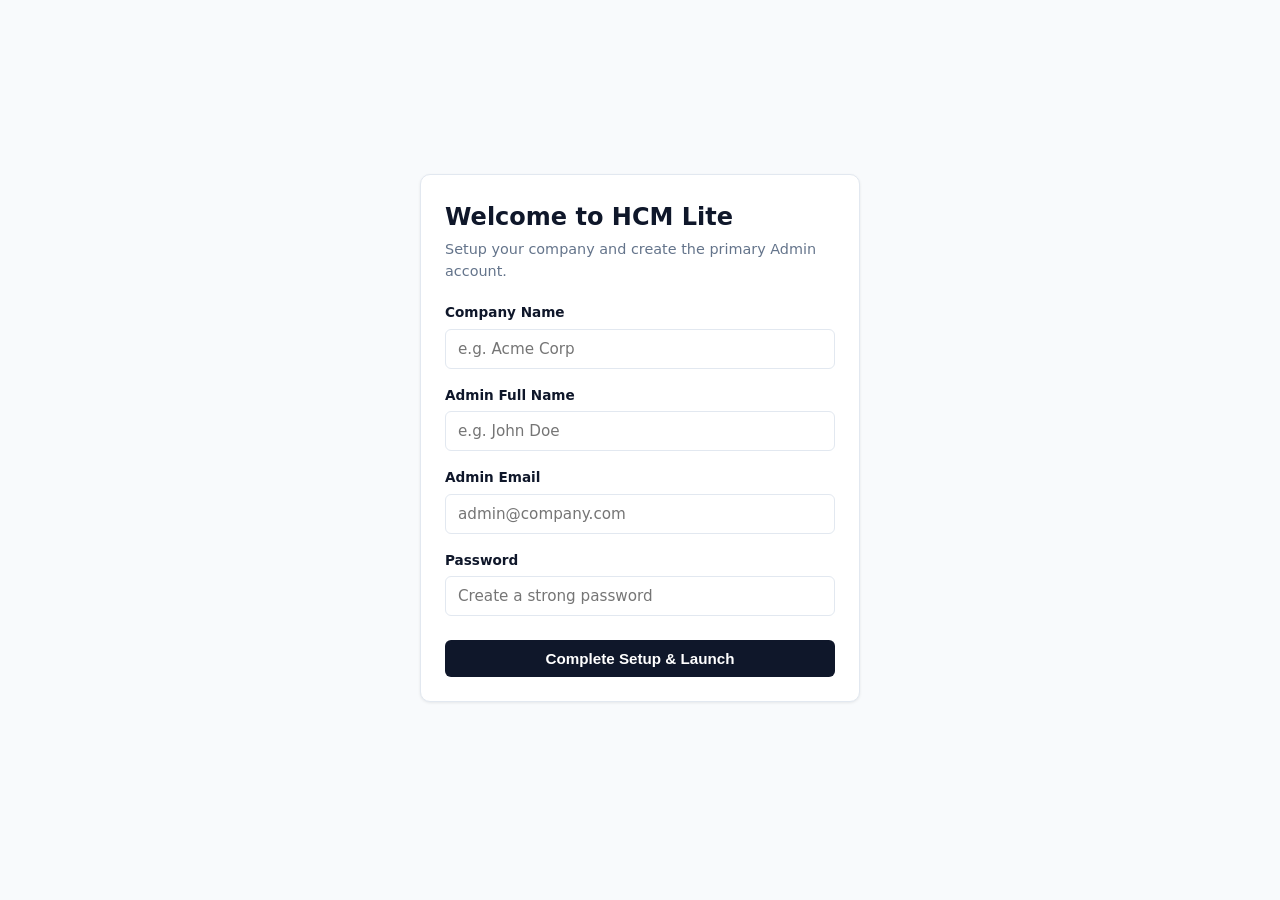
<file: pages/settings.html>
<!doctype html>
<html lang="en">
  <head>
    <meta charset="UTF-8" />
    <meta name="viewport" content="width=device-width, initial-scale=1.0" />
    <title>Company Settings - HCM Lite</title>
    <link rel="stylesheet" href="../css/style.css" />
  </head>
  <body>
    <!-- Top Navigation Bar -->
    <header class="navbar">
      <div class="nav-brand" id="navCompanyName">HCM Lite</div>
      <nav class="nav-links">
        <a href="admin.html">Dashboard</a>
        <a href="employees.html">Employees</a>
        <a href="leaves.html">Leaves</a>
        <a href="settings.html" class="active">Settings</a>
        <button id="logoutBtn" class="btn btn-outline btn-sm">Logout</button>
      </nav>
    </header>

    <!-- Main Content Container -->
    <main class="container">
      <div style="margin-bottom: 24px;">
        <h1 style="font-size: 1.5rem; margin-bottom: 4px;">Company Rules & Settings</h1>
        <p style="color: var(--text-muted); font-size: 0.9rem;">
          Configure work timings, grace period, and yearly leave quota.
        </p>
      </div>

      <div class="card" style="max-width: 600px;">
        <!-- Notification Message -->
        <div id="settingsAlert" style="display: none; padding: 12px; margin-bottom: 16px; border-radius: var(--radius-sm); font-size: 0.85rem;"></div>

        <form id="settingsForm" novalidate>
          <div class="form-group">
            <label for="companyNameInput">Company Name</label>
            <input type="text" id="companyNameInput" class="form-control" required />
          </div>

          <div style="display: grid; grid-template-columns: 1fr 1fr; gap: 16px;">
            <div class="form-group">
              <label for="startTimeInput">Office Start Time</label>
              <input type="time" id="startTimeInput" class="form-control" required />
            </div>

            <div class="form-group">
              <label for="graceMinutesInput">Grace Period (Minutes)</label>
              <input type="number" id="graceMinutesInput" class="form-control" min="0" max="60" required />
            </div>
          </div>

          <div class="form-group">
            <label for="leaveQuotaInput">Yearly Leave Quota (Days)</label>
            <input type="number" id="leaveQuotaInput" class="form-control" min="1" max="60" required />
          </div>

          <div class="form-group">
            <label style="margin-bottom: 8px;">Working Days</label>
            <div style="display: flex; flex-wrap: wrap; gap: 12px; font-size: 0.9rem;">
              <label><input type="checkbox" name="workday" value="Monday" checked /> Mon</label>
              <label><input type="checkbox" name="workday" value="Tuesday" checked /> Tue</label>
              <label><input type="checkbox" name="workday" value="Wednesday" checked /> Wed</label>
              <label><input type="checkbox" name="workday" value="Thursday" checked /> Thu</label>
              <label><input type="checkbox" name="workday" value="Friday" checked /> Fri</label>
              <label><input type="checkbox" name="workday" value="Saturday" /> Sat</label>
              <label><input type="checkbox" name="workday" value="Sunday" /> Sun</label>
            </div>
          </div>

          <button type="submit" class="btn btn-primary" style="margin-top: 10px;">
            Save Settings
          </button>
        </form>
      </div>
    </main>

    <!-- Scripts -->
    <script src="../js/storage.js"></script>
    <script src="../js/auth.js"></script>
    <script>
      // Role protection
      protectPage("admin");

      document.addEventListener("DOMContentLoaded", () => {
        // Logout handler
        document.getElementById("logoutBtn").addEventListener("click", () => logoutUser());

        const company = getCompany();
        if (company) {
          document.getElementById("navCompanyName").textContent = company.name;
          document.getElementById("companyNameInput").value = company.name || "";
          document.getElementById("startTimeInput").value = company.startTime || "09:00";
          document.getElementById("graceMinutesInput").value = company.graceMinutes ?? 15;
          document.getElementById("leaveQuotaInput").value = company.leaveQuota ?? 18;

          // Checkboxes state
          const activeDays = company.workingDays || ["Monday", "Tuesday", "Wednesday", "Thursday", "Friday"];
          document.querySelectorAll('input[name="workday"]').forEach((cb) => {
            cb.checked = activeDays.includes(cb.value);
          });
        }

        // Form Submit
        const form = document.getElementById("settingsForm");
        form.addEventListener("submit", (e) => {
          e.preventDefault();

          const name = document.getElementById("companyNameInput").value.trim();
          const startTime = document.getElementById("startTimeInput").value;
          const graceMinutes = parseInt(document.getElementById("graceMinutesInput").value, 10);
          const leaveQuota = parseInt(document.getElementById("leaveQuotaInput").value, 10);

          const selectedDays = [];
          document.querySelectorAll('input[name="workday"]:checked').forEach((cb) => {
            selectedDays.push(cb.value);
          });

          const alertBox = document.getElementById("settingsAlert");

          if (!name || !startTime || isNaN(graceMinutes) || isNaN(leaveQuota) || selectedDays.length === 0) {
            alertBox.style.display = "block";
            alertBox.style.background = "var(--danger-bg)";
            alertBox.style.color = "var(--danger)";
            alertBox.textContent = "Please fill in all settings fields and select at least one working day.";
            return;
          }

          // Update company settings object
          const updatedCompany = {
            ...company,
            name,
            startTime,
            graceMinutes,
            leaveQuota,
            workingDays: selectedDays
          };

          saveCompany(updatedCompany);
          document.getElementById("navCompanyName").textContent = name;

          // Show success message
          alertBox.style.display = "block";
          alertBox.style.background = "var(--success-bg)";
          alertBox.style.color = "var(--success)";
          alertBox.textContent = "Settings updated successfully!";

          setTimeout(() => {
            alertBox.style.display = "none";
          }, 3000);
        });
      });
    </script>
  </body>
</html>
</file>
<file: css/style.css>
/* --- HCM Lite: Shared Design System --- */

:root {
  --bg-main: #f8fafc;
  --bg-card: #ffffff;
  --border-color: #e2e8f0;
  --border-focus: #475569;

  --text-main: #0f172a;
  --text-muted: #64748b;
  --text-white: #ffffff;

  --primary: #0f172a;
  --primary-hover: #1e293b;

  --success: #16a34a;
  --success-bg: #dcfce7;
  --warning: #d97706;
  --warning-bg: #fef3c7;
  --danger: #dc2626;
  --danger-bg: #fee2e2;

  --font-sans:
    system-ui, -apple-system, BlinkMacSystemFont, "Segoe UI", Roboto, sans-serif;
  --radius-sm: 6px;
  --radius-md: 10px;
  --shadow-sm: 0 1px 3px rgba(0, 0, 0, 0.08);
  --shadow-md: 0 4px 6px -1px rgba(0, 0, 0, 0.08);
}

* {
  margin: 0;
  padding: 0;
  box-sizing: border-box;
}

body {
  font-family: var(--font-sans);
  background-color: var(--bg-main);
  color: var(--text-main);
  line-height: 1.5;
  min-height: 100vh;
}

/* Container & Layout */
.container {
  width: 92%;
  max-width: 1100px;
  margin: 0 auto;
  padding: 24px 0;
}

/* Card Component */
.card {
  background: var(--bg-card);
  border: 1px solid var(--border-color);
  border-radius: var(--radius-md);
  padding: 24px;
  box-shadow: var(--shadow-sm);
  margin-bottom: 24px;
}

/* Navigation Bar */
.navbar {
  background: var(--bg-card);
  border-bottom: 1px solid var(--border-color);
  padding: 14px 24px;
  display: flex;
  align-items: center;
  justify-content: space-between;
}

.nav-brand {
  font-weight: 700;
  font-size: 1.2rem;
  letter-spacing: -0.5px;
  color: var(--primary);
}

.nav-links {
  display: flex;
  gap: 16px;
  align-items: center;
}

.nav-links a {
  text-decoration: none;
  color: var(--text-muted);
  font-size: 0.95rem;
  font-weight: 500;
  transition: color 0.15s ease;
}

.nav-links a:hover,
.nav-links a.active {
  color: var(--text-main);
}

/* Forms & Inputs */
.form-group {
  margin-bottom: 16px;
}

.form-group label {
  display: block;
  font-size: 0.85rem;
  font-weight: 600;
  margin-bottom: 6px;
  color: var(--text-main);
}

.form-control {
  width: 100%;
  padding: 10px 12px;
  font-size: 0.95rem;
  font-family: inherit;
  border: 1px solid var(--border-color);
  border-radius: var(--radius-sm);
  background: #fff;
  color: var(--text-main);
  outline: none;
  transition: border-color 0.15s ease;
}

.form-control:focus {
  border-color: var(--border-focus);
}

.error-text {
  color: var(--danger);
  font-size: 0.8rem;
  margin-top: 4px;
  display: none;
}

.form-group.has-error .error-text {
  display: block;
}

.form-group.has-error .form-control {
  border-color: var(--danger);
}

/* Buttons */
.btn {
  display: inline-flex;
  align-items: center;
  justify-content: center;
  padding: 10px 18px;
  font-size: 0.95rem;
  font-weight: 600;
  border-radius: var(--radius-sm);
  border: none;
  cursor: pointer;
  transition: background-color 0.15s ease;
  text-decoration: none;
}

.btn-primary {
  background: var(--primary);
  color: var(--text-white);
}

.btn-primary:hover {
  background: var(--primary-hover);
}

.btn-outline {
  background: transparent;
  border: 1px solid var(--border-color);
  color: var(--text-main);
}

.btn-outline:hover {
  background: #f1f5f9;
}

.btn-sm {
  padding: 6px 10px;
  font-size: 0.82rem;
}

.btn-danger {
  background: var(--danger);
  color: var(--text-white);
}

.btn-danger:hover {
  background: #b91c1c;
}

/* Status Badges */
.badge {
  display: inline-block;
  padding: 4px 8px;
  font-size: 0.78rem;
  font-weight: 600;
  border-radius: var(--radius-sm);
  text-transform: capitalize;
}

.badge-present,
.badge-approved {
  background: var(--success-bg);
  color: var(--success);
}

.badge-late,
.badge-pending,
.badge-halfday {
  background: var(--warning-bg);
  color: var(--warning);
}

.badge-absent,
.badge-rejected {
  background: var(--danger-bg);
  color: var(--danger);
}

/* Tables */
.table-responsive {
  width: 100%;
  overflow-x: auto;
}

table {
  width: 100%;
  border-collapse: collapse;
  text-align: left;
  font-size: 0.9rem;
}

th,
td {
  padding: 12px 14px;
  border-bottom: 1px solid var(--border-color);
}

th {
  background: #f8fafc;
  font-weight: 600;
  color: var(--text-muted);
}

/* Auth / Setup Center Box */
.auth-wrapper {
  min-height: 100vh;
  display: flex;
  align-items: center;
  justify-content: center;
  padding: 20px;
}

.auth-box {
  width: 100%;
  max-width: 440px;
}

/* --- Mobile & Tablet Responsive Queries --- */
@media (max-width: 768px) {
  .navbar {
    flex-direction: column;
    gap: 12px;
    align-items: flex-start;
    padding: 14px 16px;
  }

  .nav-links {
    width: 100%;
    flex-wrap: wrap;
    gap: 10px;
    justify-content: flex-start;
  }

  .container {
    width: 95%;
    padding: 16px 0;
  }

  .card {
    padding: 16px;
  }

  /* Employees page search & filter stack */
  .card div[style*="grid-template-columns: 2fr 1fr"] {
    grid-template-columns: 1fr !important;
    gap: 10px !important;
  }

  /* Smart Helper widget on mobile */
  #helperChatWindow {
    width: calc(100vw - 32px) !important;
    right: 16px !important;
    bottom: 74px !important;
  }

  #helperToggleBtn {
    bottom: 16px !important;
    right: 16px !important;
    padding: 10px 16px !important;
  }
}
</file>
